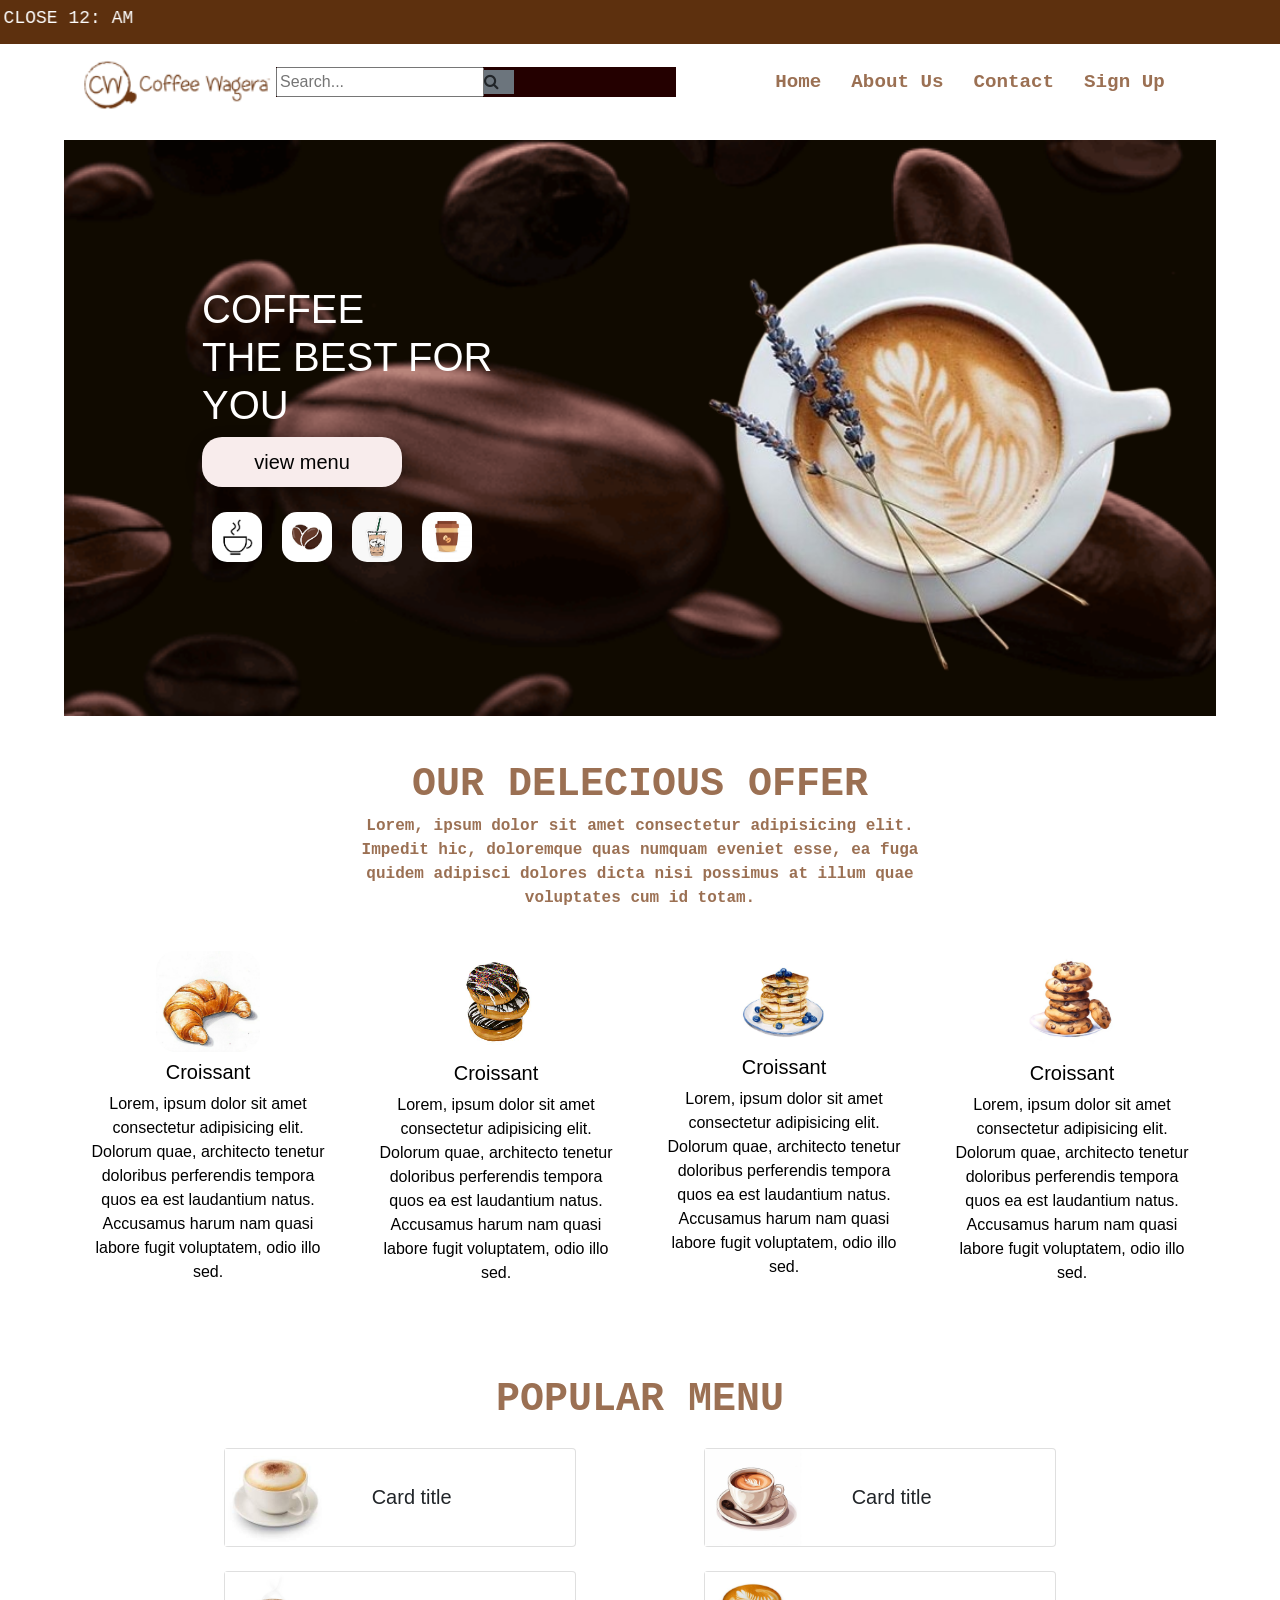
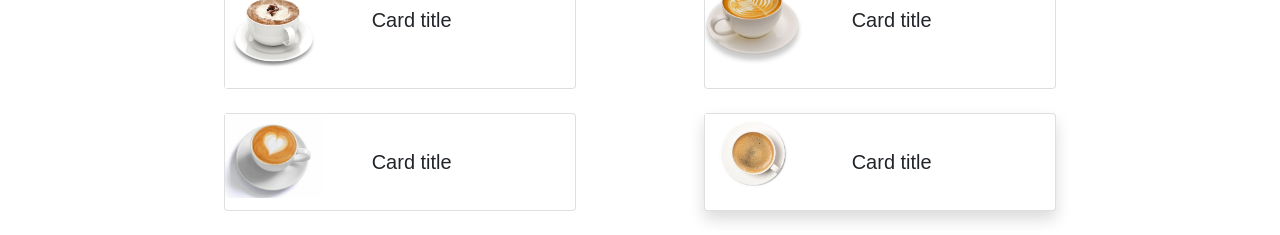
<file: index.html>
<!DOCTYPE html>
<html lang="en">

<head>
    <meta charset="UTF-8">
    <meta http-equiv="X-UA-Compatible" content="IE=edge">
    <meta name="viewport" content="width=device-width, initial-scale=1.0">
    <title>Document</title>
    <link rel="stylesheet" href="style.css">
    <link rel="stylesheet" href="https://cdn.jsdelivr.net/npm/bootstrap@4.4.1/dist/css/bootstrap.min.css"
        integrity="sha384-Vkoo8x4CGsO3+Hhxv8T/Q5PaXtkKtu6ug5TOeNV6gBiFeWPGFN9MuhOf23Q9Ifjh" crossorigin="anonymous">
    <link rel="stylesheet" href="https://cdnjs.cloudflare.com/ajax/libs/font-awesome/4.7.0/css/font-awesome.min.css">
</head>

<body>
    <header>
        <div class="top-p">
            <marquee direction="right">
                OPEN 12:PM AND CLOSE 12: AM
            </marquee>

        </div>

        <div class="navbar">
            <div class="logo">

                <a href=""><img src="/logo2-removebg-preview.png" alt="Logo"></a>

            </div>

            <div class="nav-seacrch-bar">

                <input type="text" placeholder="Search...">
                <div class="search-icon  bg-secondary">
                    <i class="fa fa-search" aria-hidden="true"></i>
                </div>
            </div>

            <ul class="nav-links">
                <li><a href="#">Home</a></li>
                <li><a href="#">About Us</a></li>
                <li><a href="#">Contact</a></li>
                <li><a href="#">Sign up</a></li>
            </ul>


        </div>


    </header>

    <!--------- header section start------------->



    <!--------- header section end------------->

    <!--------- section-2 start------------->

    <section class="sec-2">

        <div class="fisrt-sec">
            <div class="bx-1">
                <div class="cofee-text">
                    <h1>coffee<br>The Best For You</h1>
                    <button>view menu</button>

                    <div class="icons-bx">
                        <div class="icons">
                            <img src="/cofeeicon.jpg" alt="" class="img">

                        </div>
                        <div class="icons">
                            <img src="/beans3.jpg" alt="" class="img">
                        </div>
                        <div class="icons">
                            <img src="/icetea2.jpg" alt="" class="img">
                        </div>
                        <div class="icons">
                            <img src="/cofee2.jpg" alt="" class="img">
                        </div>
                    </div>
                </div>

            </div>
            <div class="bx-2">
                <img src="/cup.png" alt="" class="img">
            </div>


        </div>
    </section>

    <!--------- section-2 end ------------->


    <!--------- section-3 start ------------->

    <SEction class="sec-3">
        <div class="offer-text">
            <h1 class="OFFER-ELE">our delecious offer</h1>
            <p class="OFFER-ELE">Lorem, ipsum dolor sit amet consectetur adipisicing elit. Impedit hic, doloremque quas
                numquam
                eveniet esse, ea fuga quidem adipisci dolores dicta nisi possimus at illum quae voluptates cum id
                totam.</p>
        </div>


        <div class="item-bx">

            <div class="img-bx">

                <img src="/item1.jpg" alt="">

                <h5>Croissant</h5>
                <p>Lorem, ipsum dolor sit amet consectetur adipisicing elit. Dolorum quae, architecto tenetur
                    doloribus perferendis tempora quos ea est laudantium natus. Accusamus harum nam quasi labore
                    fugit voluptatem, odio illo sed.</p>

            </div>


            <div class="img-bx">
                <img src="/item2.jpg" alt="">

                <h5>Croissant</h5>
                <p>Lorem, ipsum dolor sit amet consectetur adipisicing elit. Dolorum quae, architecto tenetur
                    doloribus perferendis tempora quos ea est laudantium natus. Accusamus harum nam quasi labore
                    fugit voluptatem, odio illo sed.</p>
            </div>

            <div class="img-bx">
                <img src="/item3.jpg" alt="">

                <h5>Croissant</h5>
                <p>Lorem, ipsum dolor sit amet consectetur adipisicing elit. Dolorum quae, architecto tenetur
                    doloribus perferendis tempora quos ea est laudantium natus. Accusamus harum nam quasi labore
                    fugit voluptatem, odio illo sed.</p>
            </div>


            <div class="img-bx">
                <img src="/item4.jpg" alt="">

                <h5>Croissant</h5>
                <p>Lorem, ipsum dolor sit amet consectetur adipisicing elit. Dolorum quae, architecto tenetur
                    doloribus perferendis tempora quos ea est laudantium natus. Accusamus harum nam quasi labore
                    fugit voluptatem, odio illo sed.</p>
            </div>

        </div>
        </div>
    </SEction>


    <!-- ------- section-3 end ----------->


    <!-- ------- section-4 start ----------->


    <div class="w-100">

        <h1 class="text-center" id="pop-menu">POPULAR MENU</h1>
    </div>

    <div class=" w-75 mx-auto my-4 d-flex">

        <div class="card mx-auto" style="max-width: 540px; ">
            <div class="row g-0">
                <div class="col-md-4">
                    <img src="/9a66de6ce483549b0528be86a253d1a4.jpg" class="img-fluid rounded-start" alt="...">
                </div>
                <div class="col-md-8">
                    <div class="card-body">
                        <h5 class="card-title my-3">Card title</h5>

                    </div>
                </div>
            </div>
        </div>

        <div class="card mx-auto" style="max-width: 540px;">
            <div class="row g-0">
                <div class="col-md-4">
                    <img src="/219f16068281407c8b1a8cc0c046de37.jpg" class="img-fluid rounded-start" alt="...">
                </div>
                <div class="col-md-8">
                    <div class="card-body">
                        <h5 class="card-title  my-3">Card title</h5>

                    </div>
                </div>
            </div>
        </div>

    </div>

    <!--------------------------------------------------------------------------------->
    <div class=" w-75  mx-auto my-4 d-flex">

        <div class="card mx-auto" style="max-width: 540px; ">
            <div class="row g-0">
                <div class="col-md-4">
                    <img src="/d06c079ad4ab3b10c02b282beab83657.jpg" class="img-fluid rounded-start" alt="...">
                </div>
                <div class="col-md-8">
                    <div class="card-body">
                        <h5 class="card-title my-3">Card title</h5>

                    </div>
                </div>
            </div>
        </div>

        <div class="card mx-auto" style="max-width: 540px;">
            <div class="row g-0">
                <div class="col-md-4">
                    <img src="/f7ea61fd0e186d809e8eddd9e2e44acf.jpg" class="img-fluid rounded-start" alt="...">
                </div>
                <div class="col-md-8">
                    <div class="card-body">
                        <h5 class="card-title  my-3">Card title</h5>

                    </div>
                </div>
            </div>
        </div>

    </div>


    <!--------------------------------------------------------------------------------->
    <div class=" w-75 mx-auto my-4 d-flex">

        <div class="card mx-auto" style="max-width: 540px; ">
            <div class="row g-0">
                <div class="col-md-4">
                    <img src="/c6b58417bcf36debcdcc1f3270c94288.jpg" class="img-fluid rounded-start" alt="...">
                </div>
                <div class="col-md-8">
                    <div class="card-body">
                        <h5 class="card-title my-3">Card title</h5>

                    </div>
                </div>
            </div>
        </div>

        <div class="card shadow mx-auto" style="max-width: 540px;">
            <div class="row g-0">
                <div class="col-md-4">
                    <img src="/new.jpg" class="img-fluid rounded-start" alt="...">
                </div>
                <div class="col-md-8">
                    <div class="card-body">
                        <h5 class="card-title  my-3">Card title</h5>

                    </div>
                </div>
            </div>
        </div>

    </div>


        

     


    <!--------------------------------------------------------------------------------->
    <!-- ------- section-4 end ----------->

    <!-- Remove the container if you want to extend the Footer to full width. -->







    <script src="app.js"></script>
</body>

</html>
</file>
<file: style.css>
body {
    margin: 0;
    font-family: Arial, sans-serif;

}

.top-p {

    width: 100%;
    background-color: #5d300e;
}

marquee {
    color: white;
    padding: 5px;
    font-family: 'Courier New', Courier, monospace;
    font-size: 18px;
}

.navbar {

    width: 100%;
    background-color: white;
    display: flex;
    justify-content: space-between;
    align-items: center;
    background-color: white;




}

.logo {
    width: 200px;
    height: 60px;
    margin: 0px 0px 0px 60px;

}

.logo a {

    font-family: "Futura", sans-serif;
    color: white;
    font-family: 'Pacifico', cursive;

}

.logo a img {

    width: 100%;
    height: 100%;
}

.nav-seacrch-bar {
    width: 400px;
    background-color: #240000;
}

.nav-seacrch-bar {

    display: flex;
    align-items: center;

}

.search-icon {

    width: 30px;















}

.nav-links {
    width: 40%;
    list-style: none;
    margin: 0;
    padding: 0;
    display: flex;
    flex-grow: 1;
    justify-content: center;

}

.nav-links li {
    margin: 0 15px;
}

.nav-links a {
    text-decoration: none;
    color: #9b7053;
    font-weight: bold;
    font-size: 1.2em;
    text-transform: capitalize;
    font-family: 'Courier New', Courier, monospace;
}

.sec-2 {

    margin-top: 20px;
}

.fisrt-sec {

    display: flex;
    align-items: center;
    margin: auto;
    width: 90%;
    background-image: url('/bf72cd22738523.5631791c3b5d0.gif');
    background-repeat: no-repeat;
    background-size: cover;

}

.cofee-text {

    display: flex;
    flex-direction: column;
    align-items: flex-start;
    margin: 80px;
    width: 300px;

}

h1 {

    font-size: 48px;
    color: #300f0e;
    color: white;
    text-transform: uppercase;
}

.cofee-text button {

    width: 200px;
    height: 50px;
    border-radius: 20px;
    background-color: #240000;
    background-color: rgb(248, 236, 236);
    color: rgb(3, 3, 3);
    font-size: 20px;
    box-shadow: rgba(0, 0, 0, 0.35) 0px 5px 15px;

    border: none;

}

.cofee-text button :hover {

    background-color: rgb(100, 86, 86);
    color: white;
}

.bx-1 {
    background-color: rgb(255, 255, 255, 0);
    width: 50%;
    display: flex;
    flex-direction: column;
    align-items: center;
}

.bx-2 {

    background-color: rgba(255, 255, 255, 0);
    width: 50%;

}

.bx-2 .img {
    margin-right: 90px;
}

.icons-bx {
    margin-top: 15px;
    display: flex;
    flex-direction: row;
    width: 280px;
    height: 70px;



}

.icons {

    width: 150px;
    margin: 10px;


}

.img {

    width: 100%;
    border-radius: 15px;

}

.sec-3 {
    width: 90%;

    margin: 40px auto;
    display: flex;
    flex-direction: column;
    justify-content: center;
    align-items: center;
    /* background-color:#5d300e; */
}

.offer-text {

    width: 50%;
    margin: auto;
    /* background-color: aqua;
    background-color:#5d300e; */

    font-family: 'Courier New', Courier, monospace;

}

.OFFER-ELE,
#pop-menu {

    margin: 5px;
    color: #fcfbfb;
    color: #9b7053;
    text-align: center;
    font-weight: bolder;

    font-family: 'Courier New', Courier, monospace;
}

.item-bx {

    background-color: #422c2c;
    background-color: white;
    width: 100%;
    display: flex;


    align-items: center;
    margin: 20px auto;
}

.img-bx {

    width: 30%;
    height: 30%;
    display: flex;
    flex-direction: column;
    align-items: center;
    justify-content: center;
    margin: 15px;
    background-color: aliceblue;
    background-color: white;

}

.img-bx>img {

    border-radius: 20%;
    width: 40%;
    height: 100%;
}

.img-fluid {

    width: 200px;

}

.img-bx>h5,
p {

    color: #000000;
    margin: 8px;
    text-align: center;
}



footer {
    margin-top: 100px;
    /* width: 100%;
    background-color: #5d300e; */
    height: 100px;
    background-color: #300f0e;
    color: white;
}

/* for mobile application standard screen size */
</file>
